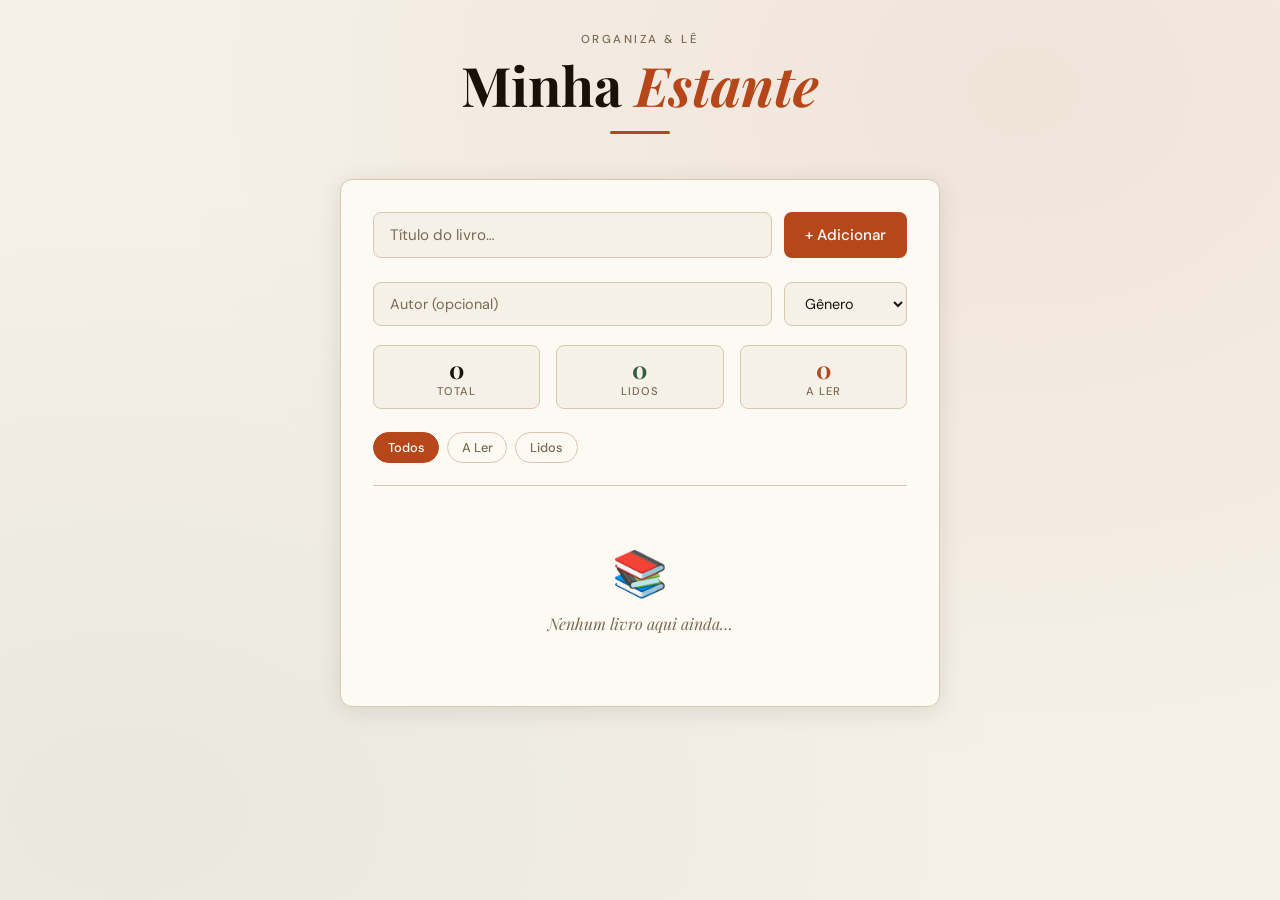
<file: ruan.html>
<!DOCTYPE html>
<html lang="pt-BR">
<head>
  <meta charset="UTF-8" />
  <meta name="viewport" content="width=device-width, initial-scale=1.0"/>
  <title>Minha Estante</title>
  <link href="https://fonts.googleapis.com/css2?family=Playfair+Display:ital,wght@0,400;0,700;1,400&family=DM+Sans:wght@300;400;500&display=swap" rel="stylesheet"/>
  <link rel="stylesheet" href="ruan.css" />
</head>
<body>

  <header>
    <p class="header-label">Organiza &amp; Lê</p>
    <h1>Minha <em>Estante</em></h1>
  </header>

  <div class="card">

    <!-- Inputs -->
    <div class="form-row">
      <div class="input-wrap">
        <input id="input-titulo" type="text" placeholder="Título do livro…" />
      </div>
      <button class="btn-add" onclick="adicionarLivro()">+ Adicionar</button>
    </div>
    <div class="author-row">
      <input id="input-autor" type="text" placeholder="Autor (opcional)" />
      <select class="genre-select" id="input-genero">
        <option value="">Gênero</option>
        <option value="Romance">Romance</option>
        <option value="Ficção">Ficção</option>
        <option value="Fantasia">Fantasia</option>
        <option value="Terror">Terror</option>
        <option value="Aventura">Aventura</option>
        <option value="Biografia">Biografia</option>
        <option value="Autoajuda">Autoajuda</option>
        <option value="Técnico">Técnico</option>
        <option value="Outro">Outro</option>
      </select>
    </div>

    <!-- Stats -->
    <div class="stats">
      <div class="stat">
        <div class="stat-num c-total" id="stat-total">0</div>
        <div class="stat-label">Total</div>
      </div>
      <div class="stat">
        <div class="stat-num c-read" id="stat-lidos">0</div>
        <div class="stat-label">Lidos</div>
      </div>
      <div class="stat">
        <div class="stat-num c-unread" id="stat-nao">0</div>
        <div class="stat-label">A Ler</div>
      </div>
    </div>

    <!-- Filters -->
    <div class="filters">
      <button class="filter-btn active" data-filtro="todos"  onclick="filtrar(this)">Todos</button>
      <button class="filter-btn"        data-filtro="a-ler"  onclick="filtrar(this)">A Ler</button>
      <button class="filter-btn"        data-filtro="lidos"  onclick="filtrar(this)">Lidos</button>
    </div>

    <div class="divider"></div>

    <!-- List -->
    <ul id="livros-lista"></ul>

  </div>

  <script src="ruan.js"></script>
</body>
</html>
</file>
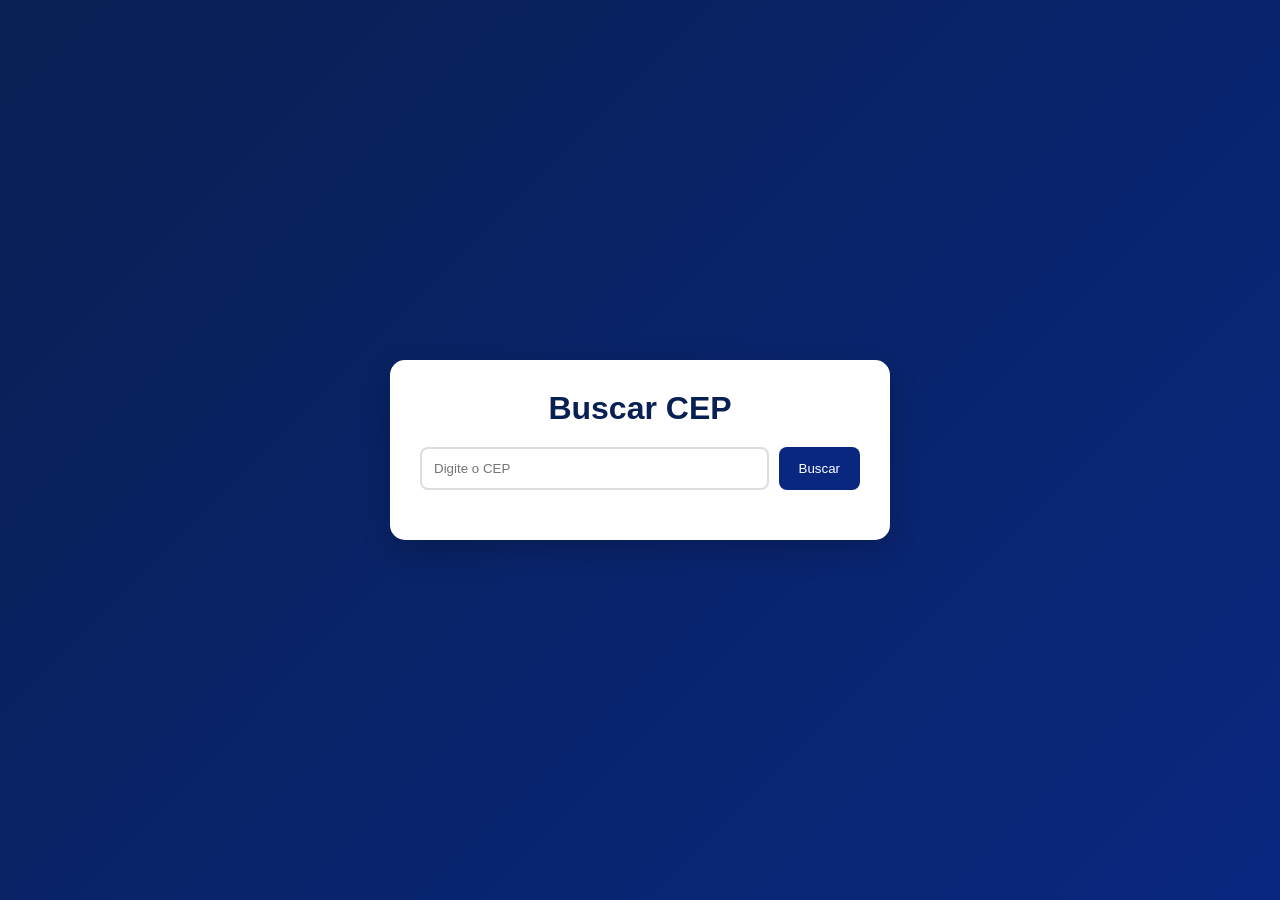
<file: style.html>
<!DOCTYPE html>
<html lang="pt-BR">
<head>
    <meta charset="UTF-8">
    <meta name="viewport" content="width=device-width, initial-scale=1.0">
    <title>Busca CEP</title>
    <link rel="stylesheet" href="style.css">
</head>
<body>

    <div class="container">
        <h1>Buscar CEP</h1>

        <div class="input-group">
            <input type="text" id="cep" placeholder="Digite o CEP">
            <button onclick="buscarCEP()">Buscar</button>
        </div>

        <div id="mensagem"></div>
        <div id="resultado" class="resultado"></div>
    </div>

    <script src="script.js"></script>
</body>
</html>
</file>
<file: ruan.css>
:root {
  --bg:        #f5f0e8;
  --paper:     #fdfaf4;
  --ink:       #1a1208;
  --ink-muted: #7a6a52;
  --accent:    #b5471b;
  --accent2:   #2e5e3e;
  --border:    #d6c9b0;
  --shadow:    rgba(26, 18, 8, 0.10);
  --read:      #2e5e3e;
  --unread:    #b5471b;
}

*, *::before, *::after {
  box-sizing: border-box;
  margin: 0;
  padding: 0;
}

body {
  background: var(--bg);
  color: var(--ink);
  font-family: 'DM Sans', sans-serif;
  min-height: 100vh;
  display: flex;
  flex-direction: column;
  align-items: center;
  padding: 2rem 1rem 4rem;
  background-image:
    radial-gradient(ellipse at 80% 10%, rgba(181, 71, 27, 0.07) 0%, transparent 60%),
    radial-gradient(ellipse at 10% 90%, rgba(46, 94, 62, 0.06) 0%, transparent 55%);
}

/* ── HEADER ── */
header {
  text-align: center;
  margin-bottom: 2.8rem;
  position: relative;
}

header::after {
  content: '';
  display: block;
  width: 60px;
  height: 3px;
  background: var(--accent);
  margin: 1rem auto 0;
  border-radius: 2px;
}

.header-label {
  font-family: 'DM Sans', sans-serif;
  font-size: 0.72rem;
  font-weight: 500;
  letter-spacing: 0.22em;
  text-transform: uppercase;
  color: var(--ink-muted);
  margin-bottom: 0.5rem;
}

h1 {
  font-family: 'Playfair Display', serif;
  font-size: clamp(2.4rem, 6vw, 3.4rem);
  font-weight: 700;
  line-height: 1.1;
  color: var(--ink);
}

h1 em {
  font-style: italic;
  color: var(--accent);
}

/* ── CARD ── */
.card {
  background: var(--paper);
  border: 1px solid var(--border);
  border-radius: 12px;
  box-shadow: 0 4px 24px var(--shadow);
  width: 100%;
  max-width: 600px;
  padding: 2rem;
}

/* ── FORM ── */
.form-row {
  display: flex;
  gap: 0.75rem;
  margin-bottom: 1.5rem;
}

.input-wrap {
  flex: 1;
  position: relative;
}

.input-wrap input {
  width: 100%;
  padding: 0.75rem 1rem;
  border: 1.5px solid var(--border);
  border-radius: 8px;
  background: var(--bg);
  color: var(--ink);
  font-family: 'DM Sans', sans-serif;
  font-size: 0.95rem;
  outline: none;
  transition: border-color 0.2s;
}

.input-wrap input:focus {
  border-color: var(--accent);
}

.input-wrap input::placeholder {
  color: var(--ink-muted);
}

.author-row {
  display: flex;
  gap: 0.75rem;
  margin-bottom: 1.2rem;
}

.author-row input {
  flex: 1;
  padding: 0.7rem 1rem;
  border: 1.5px solid var(--border);
  border-radius: 8px;
  background: var(--bg);
  color: var(--ink);
  font-family: 'DM Sans', sans-serif;
  font-size: 0.9rem;
  outline: none;
  transition: border-color 0.2s;
}

.author-row input:focus {
  border-color: var(--accent);
}

.author-row input::placeholder {
  color: var(--ink-muted);
}

.genre-select {
  padding: 0.7rem 1rem;
  border: 1.5px solid var(--border);
  border-radius: 8px;
  background: var(--bg);
  color: var(--ink);
  font-family: 'DM Sans', sans-serif;
  font-size: 0.9rem;
  outline: none;
  cursor: pointer;
  transition: border-color 0.2s;
}

.genre-select:focus {
  border-color: var(--accent);
}

.btn-add {
  padding: 0.75rem 1.3rem;
  background: var(--accent);
  color: #fff;
  border: none;
  border-radius: 8px;
  font-family: 'DM Sans', sans-serif;
  font-size: 0.95rem;
  font-weight: 500;
  cursor: pointer;
  white-space: nowrap;
  transition: background 0.2s, transform 0.1s;
}

.btn-add:hover {
  background: #9a3a15;
}

.btn-add:active {
  transform: scale(0.97);
}

/* ── STATS ── */
.stats {
  display: flex;
  gap: 1rem;
  margin-bottom: 1.4rem;
}

.stat {
  flex: 1;
  background: var(--bg);
  border: 1px solid var(--border);
  border-radius: 8px;
  padding: 0.65rem 0.9rem;
  text-align: center;
}

.stat-num {
  font-family: 'Playfair Display', serif;
  font-size: 1.5rem;
  font-weight: 700;
  line-height: 1;
}

.stat-label {
  font-size: 0.7rem;
  font-weight: 500;
  letter-spacing: 0.1em;
  text-transform: uppercase;
  color: var(--ink-muted);
  margin-top: 0.2rem;
}

.stat-num.c-total  { color: var(--ink); }
.stat-num.c-read   { color: var(--read); }
.stat-num.c-unread { color: var(--unread); }

/* ── FILTERS ── */
.filters {
  display: flex;
  gap: 0.5rem;
  margin-bottom: 1.4rem;
  flex-wrap: wrap;
}

.filter-btn {
  padding: 0.38rem 0.85rem;
  border-radius: 20px;
  border: 1.5px solid var(--border);
  background: transparent;
  color: var(--ink-muted);
  font-family: 'DM Sans', sans-serif;
  font-size: 0.8rem;
  font-weight: 500;
  cursor: pointer;
  transition: all 0.18s;
}

.filter-btn:hover {
  border-color: var(--accent);
  color: var(--accent);
}

.filter-btn.active {
  background: var(--accent);
  border-color: var(--accent);
  color: #fff;
}

/* ── LIST ── */
#livros-lista {
  list-style: none;
}

.livro-item {
  display: flex;
  align-items: flex-start;
  gap: 1rem;
  padding: 1rem;
  border-radius: 8px;
  border: 1px solid transparent;
  margin-bottom: 0.6rem;
  background: var(--bg);
  transition: border-color 0.2s, background 0.2s, opacity 0.3s;
  animation: slideIn 0.3s ease;
}

@keyframes slideIn {
  from { opacity: 0; transform: translateY(-8px); }
  to   { opacity: 1; transform: translateY(0); }
}

.livro-item:hover {
  border-color: var(--border);
}

.livro-item.lido {
  opacity: 0.72;
}

/* spine accent */
.livro-spine {
  width: 5px;
  align-self: stretch;
  border-radius: 4px;
  background: var(--unread);
  flex-shrink: 0;
  transition: background 0.3s;
}

.livro-item.lido .livro-spine {
  background: var(--read);
}

.livro-info {
  flex: 1;
  min-width: 0;
}

.livro-titulo {
  font-family: 'Playfair Display', serif;
  font-size: 1.05rem;
  font-weight: 700;
  line-height: 1.25;
  word-break: break-word;
  transition: color 0.2s;
}

.livro-item.lido .livro-titulo {
  text-decoration: line-through;
  color: var(--ink-muted);
}

.livro-meta {
  display: flex;
  align-items: center;
  gap: 0.5rem;
  margin-top: 0.3rem;
  flex-wrap: wrap;
}

.livro-autor {
  font-size: 0.82rem;
  color: var(--ink-muted);
}

.livro-genero {
  font-size: 0.7rem;
  font-weight: 500;
  letter-spacing: 0.06em;
  text-transform: uppercase;
  padding: 0.15rem 0.55rem;
  border-radius: 10px;
  background: var(--border);
  color: var(--ink-muted);
}

.livro-status {
  font-size: 0.72rem;
  font-weight: 500;
  color: var(--unread);
  transition: color 0.3s;
}

.livro-item.lido .livro-status {
  color: var(--read);
}

/* action buttons */
.livro-acoes {
  display: flex;
  gap: 0.45rem;
  flex-shrink: 0;
}

.btn-icon {
  width: 32px;
  height: 32px;
  border-radius: 6px;
  border: 1.5px solid var(--border);
  background: transparent;
  cursor: pointer;
  display: flex;
  align-items: center;
  justify-content: center;
  font-size: 0.9rem;
  transition: all 0.18s;
}

.btn-check {
  color: var(--read);
}

.btn-check:hover {
  background: var(--read);
  color: #fff;
  border-color: var(--read);
}

.btn-del {
  color: var(--accent);
}

.btn-del:hover {
  background: var(--accent);
  color: #fff;
  border-color: var(--accent);
}

/* ── EMPTY STATE ── */
.empty-state {
  text-align: center;
  padding: 2.5rem 1rem;
  color: var(--ink-muted);
}

.empty-state .book-icon {
  font-size: 2.8rem;
  margin-bottom: 0.6rem;
}

.empty-state p {
  font-family: 'Playfair Display', serif;
  font-style: italic;
  font-size: 1rem;
}

/* ── DIVIDER ── */
.divider {
  height: 1px;
  background: var(--border);
  margin: 1.2rem 0;
}
</file>
<file: style.css>
*{
    margin:0;
    padding:0;
    box-sizing:border-box;
    font-family: Arial, Helvetica, sans-serif;
}

body{
    min-height:100vh;
    display:flex;
    justify-content:center;
    align-items:center;
    background:linear-gradient(135deg,#082053,#0A2780);
    padding:20px;
}

.container{
    background:white;
    width:100%;
    max-width:500px;
    padding:30px;
    border-radius:15px;
    box-shadow:0 10px 30px rgba(0,0,0,.2);
}

h1{
    text-align:center;
    color:#082053;
    margin-bottom:20px;
}

.input-group{
    display:flex;
    gap:10px;
}

input{
    flex:1;
    padding:12px;
    border:2px solid #ddd;
    border-radius:8px;
    outline:none;
}

button{
    background:#0A2780;
    color:white;
    border:none;
    padding:12px 20px;
    border-radius:8px;
    cursor:pointer;
    transition:.3s;
}

button:hover{
    background:#082053;
}

.resultado{
    margin-top:20px;
}

.info{
    background:#f5f7ff;
    padding:10px;
    border-radius:8px;
    margin-bottom:8px;
}

.erro{
    margin-top:15px;
    color:red;
    text-align:center;
    font-weight:bold;
}

@media(max-width:500px){
    .input-group{
        flex-direction:column;
    }

    button{
        width:100%;
    }
}
</file>
